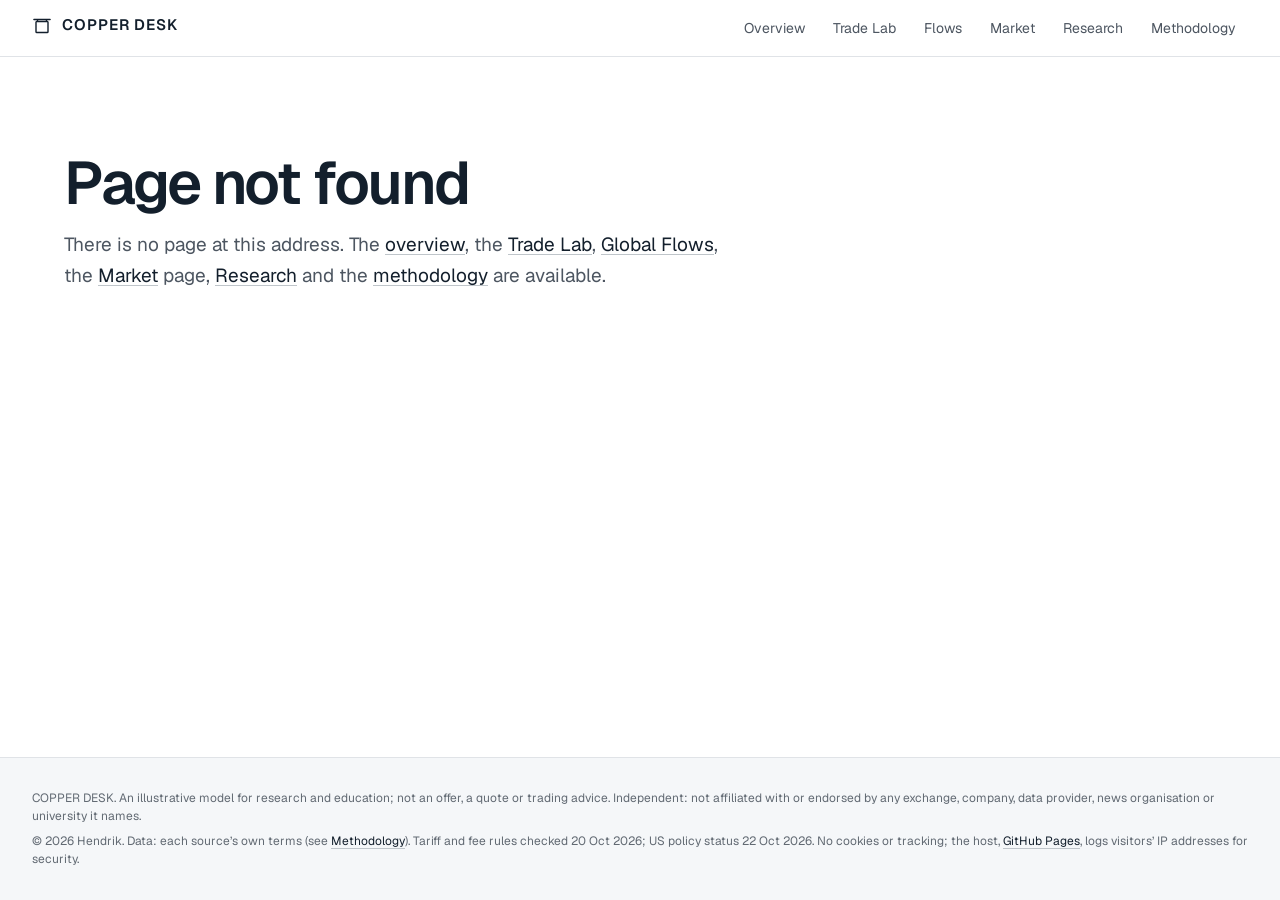
<file: index.html>
<!doctype html>
<html lang="en">
  <head>
    <meta http-equiv="Content-Security-Policy" content="default-src &#39;self&#39;; script-src &#39;self&#39;; style-src &#39;self&#39; &#39;unsafe-inline&#39;; img-src &#39;self&#39; data:; font-src &#39;self&#39;; connect-src &#39;self&#39; https://formspree.io; form-action &#39;self&#39; https://formspree.io; base-uri &#39;self&#39;; object-src &#39;none&#39;">

    <meta charset="UTF-8" />
    <meta name="viewport" content="width=device-width, initial-scale=1.0" />
    <meta
      name="description"
      content="A transparent model of what a physical cargo of refined copper cathode earns, line by line, from Chile to the United States or China."
    />
    <meta name="theme-color" content="#ffffff" />
    <link rel="icon" href="/favicon.svg" type="image/svg+xml" />
    <!-- The interface font, fetched alongside the script rather than after it (src/styles/geist.css). -->
    <link
      rel="preload"
      href="/assets/geist-latin-wght-normal-BgDaEnEv.woff2"
      as="font"
      type="font/woff2"
      crossorigin
    />
    <title>COPPER DESK</title>
    <script type="module" crossorigin src="/assets/index-CLJ3dlwd.js"></script>
    <link rel="modulepreload" crossorigin href="/assets/jsx-runtime-BX5dh3L7.js">
    <link rel="modulepreload" crossorigin href="/assets/react-DpvdKi1d.js">
    <link rel="modulepreload" crossorigin href="/assets/period-C2sa0LWr.js">
    <link rel="modulepreload" crossorigin href="/assets/datasets-wf5eP6eK.js">
    <link rel="modulepreload" crossorigin href="/assets/format-CqHoz6bh.js">
    <link rel="stylesheet" crossorigin href="/assets/index-5a01vcHq.css">
  </head>
  <body>
    <div id="root"></div>
  </body>
</html>
</file>
<file: assets/index-5a01vcHq.css>
@font-face{font-family:Geist Variable;font-style:normal;font-display:optional;font-weight:100 900;src:url(/assets/geist-vietnamese-wght-normal-6IgcOCM7.woff2)format("woff2-variations");unicode-range:U+102-103,U+110-111,U+128-129,U+168-169,U+1A0-1A1,U+1AF-1B0,U+300-301,U+303-304,U+308-309,U+323,U+329,U+1EA0-1EF9,U+20AB}@font-face{font-family:Geist Variable;font-style:normal;font-display:optional;font-weight:100 900;src:url(/assets/geist-latin-ext-wght-normal-DC-KSUi6.woff2)format("woff2-variations");unicode-range:U+100-2BA,U+2BD-2C5,U+2C7-2CC,U+2CE-2D7,U+2DD-2FF,U+304,U+308,U+329,U+1D00-1DBF,U+1E00-1E9F,U+1EF2-1EFF,U+2020,U+20A0-20AB,U+20AD-20C0,U+2113,U+2C60-2C7F,U+A720-A7FF}@font-face{font-family:Geist Variable;font-style:normal;font-display:optional;font-weight:100 900;src:url(/assets/geist-latin-wght-normal-BgDaEnEv.woff2)format("woff2-variations");unicode-range:U+??,U+131,U+152-153,U+2BB-2BC,U+2C6,U+2DA,U+2DC,U+304,U+308,U+329,U+2000-206F,U+20AC,U+2122,U+2191,U+2193,U+2212,U+2215,U+FEFF,U+FFFD}@font-face{font-family:"Source Serif 4 Variable";font-style:normal;font-display:swap;font-weight:200 900;src:url(/assets/source-serif-4-cyrillic-ext-opsz-normal-DIwfbPUE.woff2)format("woff2-variations");unicode-range:U+460-52F,U+1C80-1C8A,U+20B4,U+2DE0-2DFF,U+A640-A69F,U+FE2E-FE2F}@font-face{font-family:"Source Serif 4 Variable";font-style:normal;font-display:swap;font-weight:200 900;src:url(/assets/source-serif-4-cyrillic-opsz-normal-C0olyEE-.woff2)format("woff2-variations");unicode-range:U+301,U+400-45F,U+490-491,U+4B0-4B1,U+2116}@font-face{font-family:"Source Serif 4 Variable";font-style:normal;font-display:swap;font-weight:200 900;src:url(/assets/source-serif-4-greek-opsz-normal-DrHU7SY7.woff2)format("woff2-variations");unicode-range:U+370-377,U+37A-37F,U+384-38A,U+38C,U+38E-3A1,U+3A3-3FF}@font-face{font-family:"Source Serif 4 Variable";font-style:normal;font-display:swap;font-weight:200 900;src:url(/assets/source-serif-4-vietnamese-opsz-normal-BOyYyU_V.woff2)format("woff2-variations");unicode-range:U+102-103,U+110-111,U+128-129,U+168-169,U+1A0-1A1,U+1AF-1B0,U+300-301,U+303-304,U+308-309,U+323,U+329,U+1EA0-1EF9,U+20AB}@font-face{font-family:"Source Serif 4 Variable";font-style:normal;font-display:swap;font-weight:200 900;src:url(/assets/source-serif-4-latin-ext-opsz-normal-HoL-AExg.woff2)format("woff2-variations");unicode-range:U+100-2BA,U+2BD-2C5,U+2C7-2CC,U+2CE-2D7,U+2DD-2FF,U+304,U+308,U+329,U+1D00-1DBF,U+1E00-1E9F,U+1EF2-1EFF,U+2020,U+20A0-20AB,U+20AD-20C0,U+2113,U+2C60-2C7F,U+A720-A7FF}@font-face{font-family:"Source Serif 4 Variable";font-style:normal;font-display:swap;font-weight:200 900;src:url(/assets/source-serif-4-latin-opsz-normal-BpEBLj1O.woff2)format("woff2-variations");unicode-range:U+??,U+131,U+152-153,U+2BB-2BC,U+2C6,U+2DA,U+2DC,U+304,U+308,U+329,U+2000-206F,U+20AC,U+2122,U+2191,U+2193,U+2212,U+2215,U+FEFF,U+FFFD}@layer properties{@supports (((-webkit-hyphens:none)) and (not (margin-trim:inline))) or ((-moz-orient:inline) and (not (color:rgb(from red r g b)))){*,:before,:after,::backdrop{--tw-translate-x:0;--tw-translate-y:0;--tw-translate-z:0;--tw-rotate-x:initial;--tw-rotate-y:initial;--tw-rotate-z:initial;--tw-skew-x:initial;--tw-skew-y:initial;--tw-pan-x:initial;--tw-pan-y:initial;--tw-pinch-zoom:initial;--tw-space-y-reverse:0;--tw-divide-y-reverse:0;--tw-border-style:solid;--tw-leading:initial;--tw-font-weight:initial;--tw-tracking:initial;--tw-shadow:0 0 #0000;--tw-shadow-color:initial;--tw-shadow-alpha:100%;--tw-inset-shadow:0 0 #0000;--tw-inset-shadow-color:initial;--tw-inset-shadow-alpha:100%;--tw-ring-color:initial;--tw-ring-shadow:0 0 #0000;--tw-inset-ring-color:initial;--tw-inset-ring-shadow:0 0 #0000;--tw-ring-inset:initial;--tw-ring-offset-width:0px;--tw-ring-offset-color:#fff;--tw-ring-offset-shadow:0 0 #0000;--tw-outline-style:solid;--tw-blur:initial;--tw-brightness:initial;--tw-contrast:initial;--tw-grayscale:initial;--tw-hue-rotate:initial;--tw-invert:initial;--tw-opacity:initial;--tw-saturate:initial;--tw-sepia:initial;--tw-drop-shadow:initial;--tw-drop-shadow-color:initial;--tw-drop-shadow-alpha:100%;--tw-drop-shadow-size:initial;--tw-backdrop-blur:initial;--tw-backdrop-brightness:initial;--tw-backdrop-contrast:initial;--tw-backdrop-grayscale:initial;--tw-backdrop-hue-rotate:initial;--tw-backdrop-invert:initial;--tw-backdrop-opacity:initial;--tw-backdrop-saturate:initial;--tw-backdrop-sepia:initial;--tw-duration:initial;--tw-ease:initial;--tw-content:""}}}@layer theme{:root,:host{--spacing:.25rem;--font-weight-normal:400;--font-weight-medium:500;--font-weight-semibold:600;--font-weight-bold:700;--tracking-normal:0em;--leading-tight:1.25;--leading-snug:1.375;--leading-relaxed:1.625;--ease-out:cubic-bezier(0, 0, .2, 1);--blur-md:12px;--default-transition-duration:.15s;--default-transition-timing-function:cubic-bezier(.4, 0, .2, 1);--default-font-family:var(--font-sans);--color-bg:#fff;--color-surface-1:#f5f7f9;--color-surface-2:#e8ebef;--color-line:#e0e3e7;--color-line-strong:#bfc5ca;--color-ink:#131f2c;--color-ink-2:#4d5661;--color-ink-3:#626a73;--color-observed:#0073ac;--color-observed-2:#8cb7d7;--color-copper:#bb5e2d;--color-copper-hi:#a44b20;--color-positive:#007772;--color-negative:#c03a32;--color-stale:#966700;--color-paper:#fff;--color-paper-ink:#131f2c;--color-paper-ink-2:#4d5661;--color-paper-ink-3:#58616b;--color-paper-line:#d3d9de;--color-paper-copper:#9a4e22;--font-sans:"Geist Variable", ui-sans-serif, system-ui, sans-serif;--font-serif:"Source Serif 4 Variable", "Source Serif 4", Georgia, serif;--text-xs:.75rem;--text-xs--line-height:1.45;--text-sm:.875rem;--text-sm--line-height:1.5;--text-base:1rem;--text-base--line-height:1.55;--text-lg:1.1875rem;--text-lg--line-height:1.5;--text-xl:1.5rem;--text-xl--line-height:1.25;--text-2xl:1.875rem;--text-2xl--line-height:1.15;--text-3xl:2.375rem;--text-3xl--line-height:1.08;--text-4xl:3rem;--text-4xl--line-height:1.04;--text-5xl:3.75rem;--text-5xl--line-height:1.02;--text-6xl:4.75rem;--text-6xl--line-height:1;--text-7xl:6.5rem;--text-7xl--line-height:.95;--radius-input:8px;--radius-panel:20px;--radius-full:9999px}}@layer base{*,:after,:before,::backdrop{box-sizing:border-box;border:0 solid;margin:0;padding:0}::file-selector-button{box-sizing:border-box;border:0 solid;margin:0;padding:0}html,:host{-webkit-text-size-adjust:100%;tab-size:4;line-height:1.5;font-family:var(--default-font-family,-apple-system, BlinkMacSystemFont, "Segoe UI", Roboto, "Helvetica Neue", "Noto Sans", Arial, sans-serif, "Apple Color Emoji", "Segoe UI Emoji", "Segoe UI Symbol", "Noto Color Emoji");font-feature-settings:var(--default-font-feature-settings,normal);font-variation-settings:var(--default-font-variation-settings,normal);-webkit-tap-highlight-color:transparent}hr{height:0;color:inherit;border-top-width:1px}abbr:where([title]){-webkit-text-decoration:underline dotted;text-decoration:underline dotted}h1,h2,h3,h4,h5,h6{font-size:inherit;font-weight:inherit}a{color:inherit;-webkit-text-decoration:inherit;-webkit-text-decoration:inherit;-webkit-text-decoration:inherit;-webkit-text-decoration:inherit;text-decoration:inherit}b,strong{font-weight:bolder}code,kbd,samp,pre{font-family:var(--default-mono-font-family,ui-monospace, SFMono-Regular, Menlo, Monaco, Consolas, "Liberation Mono", "Courier New", monospace);font-feature-settings:var(--default-mono-font-feature-settings,normal);font-variation-settings:var(--default-mono-font-variation-settings,normal);font-size:1em}small{font-size:80%}sub,sup{vertical-align:baseline;font-size:75%;line-height:0;position:relative}sub{bottom:-.25em}sup{top:-.5em}table{text-indent:0;border-color:inherit;border-collapse:collapse}:-moz-focusring:where(:not(iframe)){outline:auto}progress{vertical-align:baseline}summary{display:list-item}ol,ul,menu{list-style:none}img,svg,video,canvas,audio,iframe,embed,object{vertical-align:middle;display:block}img,video{max-width:100%;height:auto}button,input,select,optgroup,textarea{font:inherit;font-feature-settings:inherit;font-variation-settings:inherit;letter-spacing:inherit;color:inherit;opacity:1;background-color:#0000;border-radius:0}::file-selector-button{font:inherit;font-feature-settings:inherit;font-variation-settings:inherit;letter-spacing:inherit;color:inherit;opacity:1;background-color:#0000;border-radius:0}:where(select:is([multiple],[size])) optgroup{font-weight:bolder}:where(select:is([multiple],[size])) optgroup option{padding-inline-start:20px}::file-selector-button{margin-inline-end:4px}::placeholder{opacity:1}@supports (not ((-webkit-appearance:-apple-pay-button))) or (contain-intrinsic-size:1px){::placeholder{color:currentColor}@supports (color:color-mix(in lab, red, red)){::placeholder{color:color-mix(in oklab, currentcolor 50%, transparent)}}}textarea{resize:vertical}::-webkit-search-decoration{-webkit-appearance:none}::-webkit-date-and-time-value{min-height:1lh;text-align:inherit}::-webkit-datetime-edit{display:inline-flex}::-webkit-datetime-edit-fields-wrapper{padding:0}::-webkit-datetime-edit{padding-block:0}::-webkit-datetime-edit-year-field{padding-block:0}::-webkit-datetime-edit-month-field{padding-block:0}::-webkit-datetime-edit-day-field{padding-block:0}::-webkit-datetime-edit-hour-field{padding-block:0}::-webkit-datetime-edit-minute-field{padding-block:0}::-webkit-datetime-edit-second-field{padding-block:0}::-webkit-datetime-edit-millisecond-field{padding-block:0}::-webkit-datetime-edit-meridiem-field{padding-block:0}::-webkit-calendar-picker-indicator{line-height:1}:-moz-ui-invalid{box-shadow:none}button,input:where([type=button],[type=reset],[type=submit]){appearance:button}::file-selector-button{appearance:button}::-webkit-inner-spin-button{height:auto}::-webkit-outer-spin-button{height:auto}[hidden]:where(:not([hidden=until-found])){display:none!important}html{background-color:var(--color-bg);color:var(--color-ink);--lightningcss-light:initial;--lightningcss-dark: ;color-scheme:light;-webkit-text-size-adjust:100%;-moz-text-size-adjust:100%;text-size-adjust:100%;scroll-padding-top:5rem}body{background-color:var(--color-bg);font-family:var(--font-sans);font-optical-sizing:auto;-webkit-font-smoothing:antialiased;font-size:1rem;font-weight:400;line-height:1.55}:focus-visible{outline:2px solid var(--color-ink);outline-offset:2px}::selection{background-color:#0073ac38}@supports (color:color-mix(in lab, red, red)){::selection{background-color:color-mix(in oklab, var(--color-observed) 22%, transparent)}}@media (prefers-reduced-motion:reduce){*,:before,:after{scroll-behavior:auto!important;transition-duration:.01ms!important;animation-duration:.01ms!important;animation-iteration-count:1!important}}@media (forced-colors:active){.mark-modeled,.mark-assumption,.mark-observed,.mark-result{forced-color-adjust:none;border:1px solid canvastext}}}@layer components{.memo{background-color:var(--color-paper);color:var(--color-paper-ink);font-family:var(--font-serif);font-optical-sizing:auto;padding:1.25rem 1rem;font-size:.9375rem;line-height:1.42}@media screen and (width>=52rem){.memo{box-shadow:0 0 0 1px var(--color-line), 0 12px 32px #131f2c14;width:210mm;padding:10mm;font-size:8pt;line-height:1.3}}@media print{.memo{width:auto;padding:0;font-size:8pt;line-height:1.3}}.memo-sans{font-family:var(--font-sans)}.memo-cols{grid-template-columns:minmax(0,1fr);gap:1.4em 1.8em;display:grid}@media screen and (width>=52rem),print{.memo-cols{grid-template-columns:minmax(0,1fr) minmax(0,1fr)}.memo-cols-wide-right{grid-template-columns:minmax(0,.92fr) minmax(0,1.08fr)}.memo-split{columns:2;column-gap:1.8em}}.memo-h2{font-family:var(--font-sans);letter-spacing:-.005em;border-bottom:1px solid var(--color-paper-ink);margin-bottom:.4em;padding-bottom:.25em;font-size:.92em;font-weight:650}.memo-assumption{text-decoration:underline;-webkit-text-decoration-color:var(--color-paper-copper);-webkit-text-decoration-color:var(--color-paper-copper);-webkit-text-decoration-color:var(--color-paper-copper);text-decoration-color:var(--color-paper-copper);text-underline-offset:.2em;text-decoration-thickness:1px}.memo-table{border-collapse:collapse;width:100%;font-family:var(--font-sans);font-variant-numeric:tabular-nums;font-size:.9em}.memo-table th,.memo-table td{vertical-align:baseline;text-align:left;padding:.16em 0}.memo-table td,.memo-table thead th+th{text-align:right;white-space:nowrap;padding-left:.8em}.memo-table tbody tr{border-top:1px solid var(--color-paper-line)}.memo-table thead th{color:var(--color-paper-ink-2);font-size:.92em;font-weight:400}.memo-note{color:var(--color-paper-ink-2);font-size:.84em;line-height:1.22;display:block}}@layer utilities{.pointer-events-none{pointer-events:none}.collapse{visibility:collapse}.invisible{visibility:hidden}.visible{visibility:visible}.sr-only{clip-path:inset(50%);white-space:nowrap;border-width:0;width:1px;height:1px;margin:-1px;padding:0;position:absolute;overflow:hidden}.absolute{position:absolute}.fixed{position:fixed}.relative{position:relative}.static{position:static}.sticky{position:sticky}.inset-0{inset:0}.-inset-y-1{inset-block:calc(var(--spacing) * -1)}.inset-y-0{inset-block:0}.inset-y-\[-3px\]{inset-block:-3px}.inset-y-\[-4px\]{inset-block:-4px}.inset-y-\[-5px\]{inset-block:-5px}.inset-y-\[-6px\]{inset-block:-6px}.top-0{top:0}.top-1{top:var(--spacing)}.top-1\/2{top:50%}.top-20{top:calc(var(--spacing) * 20)}.top-\[0\.62em\]{top:.62em}.right-0{right:0}.bottom-0{bottom:0}.bottom-1{bottom:var(--spacing)}.left-0{left:0}.left-1\/2{left:50%}.left-1\/4{left:25%}.left-3\/4{left:75%}.z-10{z-index:10}.z-20{z-index:20}.order-1{order:1}.order-2{order:2}.order-3{order:3}.col-span-2{grid-column:span 2/span 2}.col-start-2{grid-column-start:2}.row-start-1{grid-row-start:1}.row-start-2{grid-row-start:2}.container{width:100%}@media (width>=40rem){.container{max-width:40rem}}@media (width>=48rem){.container{max-width:48rem}}@media (width>=64rem){.container{max-width:64rem}}@media (width>=80rem){.container{max-width:80rem}}@media (width>=96rem){.container{max-width:96rem}}.frame{max-width:76rem;margin-inline:auto;padding-inline:1.25rem}@media (width>=48rem){.frame{padding-inline:2rem}}.-mx-2{margin-inline:calc(var(--spacing) * -2)}.mx-4{margin-inline:calc(var(--spacing) * 4)}.mx-auto{margin-inline:auto}.-my-1{margin-block:calc(var(--spacing) * -1)}.my-8{margin-block:calc(var(--spacing) * 8)}.mt-0\.5{margin-top:calc(var(--spacing) * .5)}.mt-1{margin-top:var(--spacing)}.mt-1\.5{margin-top:calc(var(--spacing) * 1.5)}.mt-2{margin-top:calc(var(--spacing) * 2)}.mt-2\.5{margin-top:calc(var(--spacing) * 2.5)}.mt-3{margin-top:calc(var(--spacing) * 3)}.mt-4{margin-top:calc(var(--spacing) * 4)}.mt-5{margin-top:calc(var(--spacing) * 5)}.mt-6{margin-top:calc(var(--spacing) * 6)}.mt-8{margin-top:calc(var(--spacing) * 8)}.mt-10{margin-top:calc(var(--spacing) * 10)}.mt-12{margin-top:calc(var(--spacing) * 12)}.mt-14{margin-top:calc(var(--spacing) * 14)}.mt-16{margin-top:calc(var(--spacing) * 16)}.mt-\[0\.4em\]{margin-top:.4em}.mt-\[0\.6em\]{margin-top:.6em}.mt-\[0\.8em\]{margin-top:.8em}.mt-\[0\.9em\]{margin-top:.9em}.mt-\[0\.15em\]{margin-top:.15em}.mt-\[0\.25em\]{margin-top:.25em}.mt-\[0\.35em\]{margin-top:.35em}.mr-2{margin-right:calc(var(--spacing) * 2)}.mr-\[0\.04em\]{margin-right:.04em}.mb-1{margin-bottom:var(--spacing)}.mb-2{margin-bottom:calc(var(--spacing) * 2)}.mb-3{margin-bottom:calc(var(--spacing) * 3)}.mb-4{margin-bottom:calc(var(--spacing) * 4)}.mb-5{margin-bottom:calc(var(--spacing) * 5)}.mb-\[0\.3em\]{margin-bottom:.3em}.mb-\[0\.25em\]{margin-bottom:.25em}.ml-1{margin-left:var(--spacing)}.ml-2{margin-left:calc(var(--spacing) * 2)}.block{display:block}.contents{display:contents}.flex{display:flex}.grid{display:grid}.hidden{display:none}.inline{display:inline}.inline-block{display:inline-block}.inline-flex{display:inline-flex}.table{display:table}.h-1\.5{height:calc(var(--spacing) * 1.5)}.h-2{height:calc(var(--spacing) * 2)}.h-2\.5{height:calc(var(--spacing) * 2.5)}.h-3{height:calc(var(--spacing) * 3)}.h-3\.5{height:calc(var(--spacing) * 3.5)}.h-4{height:calc(var(--spacing) * 4)}.h-5{height:calc(var(--spacing) * 5)}.h-6{height:calc(var(--spacing) * 6)}.h-9{height:calc(var(--spacing) * 9)}.h-10{height:calc(var(--spacing) * 10)}.h-12{height:calc(var(--spacing) * 12)}.h-28{height:calc(var(--spacing) * 28)}.h-48{height:calc(var(--spacing) * 48)}.h-\[1\.5em\]{height:1.5em}.h-\[15px\]{height:15px}.h-full{height:100%}.h-px{height:1px}.max-h-96{max-height:calc(var(--spacing) * 96)}.min-h-6{min-height:calc(var(--spacing) * 6)}.min-h-7{min-height:calc(var(--spacing) * 7)}.min-h-8{min-height:calc(var(--spacing) * 8)}.min-h-\[3\.25rem\]{min-height:3.25rem}.min-h-\[16rem\]{min-height:16rem}.min-h-dvh{min-height:100dvh}.w-0\.5{width:calc(var(--spacing) * .5)}.w-1{width:var(--spacing)}.w-1\.5{width:calc(var(--spacing) * 1.5)}.w-2{width:calc(var(--spacing) * 2)}.w-2\.5{width:calc(var(--spacing) * 2.5)}.w-3{width:calc(var(--spacing) * 3)}.w-3\.5{width:calc(var(--spacing) * 3.5)}.w-4{width:calc(var(--spacing) * 4)}.w-5{width:calc(var(--spacing) * 5)}.w-6{width:calc(var(--spacing) * 6)}.w-8{width:calc(var(--spacing) * 8)}.w-24{width:calc(var(--spacing) * 24)}.w-48{width:calc(var(--spacing) * 48)}.w-\[1\.5em\]{width:1.5em}.w-\[2px\]{width:2px}.w-\[3px\]{width:3px}.w-\[15px\]{width:15px}.w-full{width:100%}.w-px{width:1px}.max-w-\[16rem\]{max-width:16rem}.max-w-\[18ch\]{max-width:18ch}.max-w-\[22rem\]{max-width:22rem}.max-w-\[28rem\]{max-width:28rem}.max-w-\[36ch\]{max-width:36ch}.max-w-\[36rem\]{max-width:36rem}.max-w-\[38rem\]{max-width:38rem}.max-w-\[44ch\]{max-width:44ch}.max-w-\[44rem\]{max-width:44rem}.max-w-\[46ch\]{max-width:46ch}.max-w-\[48rem\]{max-width:48rem}.max-w-\[52ch\]{max-width:52ch}.max-w-\[52rem\]{max-width:52rem}.max-w-\[54ch\]{max-width:54ch}.max-w-\[56ch\]{max-width:56ch}.max-w-\[60ch\]{max-width:60ch}.max-w-\[62ch\]{max-width:62ch}.max-w-\[64ch\]{max-width:64ch}.max-w-\[68ch\]{max-width:68ch}.max-w-\[72ch\]{max-width:72ch}.max-w-\[78ch\]{max-width:78ch}.max-w-\[90ch\]{max-width:90ch}.max-w-\[100rem\]{max-width:100rem}.max-w-\[210mm\]{max-width:210mm}.max-w-full{max-width:100%}.max-w-prose{max-width:65ch}.min-w-0{min-width:0}.min-w-\[20rem\]{min-width:20rem}.min-w-\[30rem\]{min-width:30rem}.min-w-\[34rem\]{min-width:34rem}.min-w-\[40rem\]{min-width:40rem}.flex-1{flex:1}.shrink-0{flex-shrink:0}.border-collapse{border-collapse:collapse}.origin-left{transform-origin:0}.-translate-x-1\/2{--tw-translate-x:calc(calc(1 / 2 * 100%) * -1);translate:var(--tw-translate-x) var(--tw-translate-y)}.-translate-x-full{--tw-translate-x:-100%;translate:var(--tw-translate-x) var(--tw-translate-y)}.-translate-y-1\/2{--tw-translate-y:calc(calc(1 / 2 * 100%) * -1);translate:var(--tw-translate-x) var(--tw-translate-y)}.translate-y-1\/2{--tw-translate-y:calc(1 / 2 * 100%);translate:var(--tw-translate-x) var(--tw-translate-y)}.rotate-180{rotate:180deg}.-skew-x-\[20deg\]{--tw-skew-x:skewX(calc(20deg * -1));transform:var(--tw-rotate-x,) var(--tw-rotate-y,) var(--tw-rotate-z,) var(--tw-skew-x,) var(--tw-skew-y,)}.transform{transform:var(--tw-rotate-x,) var(--tw-rotate-y,) var(--tw-rotate-z,) var(--tw-skew-x,) var(--tw-skew-y,)}.cursor-crosshair{cursor:crosshair}.cursor-pointer{cursor:pointer}.touch-pan-y{--tw-pan-y:pan-y;touch-action:var(--tw-pan-x,) var(--tw-pan-y,) var(--tw-pinch-zoom,)}.touch-manipulation{touch-action:manipulation}.scroll-mt-20{scroll-margin-top:calc(var(--spacing) * 20)}.list-decimal{list-style-type:decimal}.list-disc{list-style-type:disc}.break-inside-avoid{break-inside:avoid}.grid-cols-1{grid-template-columns:repeat(1,minmax(0,1fr))}.grid-cols-2{grid-template-columns:repeat(2,minmax(0,1fr))}.grid-cols-3{grid-template-columns:repeat(3,minmax(0,1fr))}.grid-cols-\[1\.5rem_minmax\(0\,1fr\)_auto\]{grid-template-columns:1.5rem minmax(0,1fr) auto}.grid-cols-\[1\.25rem_5\.5rem_minmax\(0\,1fr\)\]{grid-template-columns:1.25rem 5.5rem minmax(0,1fr)}.grid-cols-\[2\.75rem_minmax\(0\,1fr\)\]{grid-template-columns:2.75rem minmax(0,1fr)}.grid-cols-\[3\.5rem_1rem_minmax\(0\,1fr\)\]{grid-template-columns:3.5rem 1rem minmax(0,1fr)}.grid-cols-\[6\.4em_minmax\(0\,1fr\)\]{grid-template-columns:6.4em minmax(0,1fr)}.grid-cols-\[7rem_minmax\(0\,1fr\)\]{grid-template-columns:7rem minmax(0,1fr)}.grid-cols-\[minmax\(0\,1fr\)_6\.5rem\]{grid-template-columns:minmax(0,1fr) 6.5rem}.grid-cols-\[minmax\(0\,1fr\)_auto\]{grid-template-columns:minmax(0,1fr) auto}.flex-col{flex-direction:column}.flex-wrap{flex-wrap:wrap}.items-baseline{align-items:baseline}.items-center{align-items:center}.items-end{align-items:flex-end}.items-start{align-items:flex-start}.items-stretch{align-items:stretch}.justify-between{justify-content:space-between}.justify-center{justify-content:center}.gap-0\.5{gap:calc(var(--spacing) * .5)}.gap-1{gap:var(--spacing)}.gap-1\.5{gap:calc(var(--spacing) * 1.5)}.gap-2{gap:calc(var(--spacing) * 2)}.gap-2\.5{gap:calc(var(--spacing) * 2.5)}.gap-3{gap:calc(var(--spacing) * 3)}.gap-4{gap:calc(var(--spacing) * 4)}.gap-5{gap:calc(var(--spacing) * 5)}.gap-6{gap:calc(var(--spacing) * 6)}.gap-8{gap:calc(var(--spacing) * 8)}.gap-\[0\.7em\]{gap:.7em}.gap-\[2px\]{gap:2px}:where(.space-y-0>:not(:last-child)){--tw-space-y-reverse:0;margin-block:0}:where(.space-y-0\.5>:not(:last-child)){--tw-space-y-reverse:0;margin-block-start:calc(calc(var(--spacing) * .5) * var(--tw-space-y-reverse));margin-block-end:calc(calc(var(--spacing) * .5) * calc(1 - var(--tw-space-y-reverse)))}:where(.space-y-1>:not(:last-child)){--tw-space-y-reverse:0;margin-block-start:calc(var(--spacing) * var(--tw-space-y-reverse));margin-block-end:calc(var(--spacing) * calc(1 - var(--tw-space-y-reverse)))}:where(.space-y-1\.5>:not(:last-child)){--tw-space-y-reverse:0;margin-block-start:calc(calc(var(--spacing) * 1.5) * var(--tw-space-y-reverse));margin-block-end:calc(calc(var(--spacing) * 1.5) * calc(1 - var(--tw-space-y-reverse)))}:where(.space-y-2\.5>:not(:last-child)){--tw-space-y-reverse:0;margin-block-start:calc(calc(var(--spacing) * 2.5) * var(--tw-space-y-reverse));margin-block-end:calc(calc(var(--spacing) * 2.5) * calc(1 - var(--tw-space-y-reverse)))}:where(.space-y-3>:not(:last-child)){--tw-space-y-reverse:0;margin-block-start:calc(calc(var(--spacing) * 3) * var(--tw-space-y-reverse));margin-block-end:calc(calc(var(--spacing) * 3) * calc(1 - var(--tw-space-y-reverse)))}:where(.space-y-4>:not(:last-child)){--tw-space-y-reverse:0;margin-block-start:calc(calc(var(--spacing) * 4) * var(--tw-space-y-reverse));margin-block-end:calc(calc(var(--spacing) * 4) * calc(1 - var(--tw-space-y-reverse)))}:where(.space-y-6>:not(:last-child)){--tw-space-y-reverse:0;margin-block-start:calc(calc(var(--spacing) * 6) * var(--tw-space-y-reverse));margin-block-end:calc(calc(var(--spacing) * 6) * calc(1 - var(--tw-space-y-reverse)))}:where(.space-y-10>:not(:last-child)){--tw-space-y-reverse:0;margin-block-start:calc(calc(var(--spacing) * 10) * var(--tw-space-y-reverse));margin-block-end:calc(calc(var(--spacing) * 10) * calc(1 - var(--tw-space-y-reverse)))}:where(.space-y-\[0\.4em\]>:not(:last-child)){--tw-space-y-reverse:0;margin-block-start:calc(.4em * var(--tw-space-y-reverse));margin-block-end:calc(.4em * calc(1 - var(--tw-space-y-reverse)))}:where(.space-y-\[0\.25em\]>:not(:last-child)){--tw-space-y-reverse:0;margin-block-start:calc(.25em * var(--tw-space-y-reverse));margin-block-end:calc(.25em * calc(1 - var(--tw-space-y-reverse)))}.gap-x-2{column-gap:calc(var(--spacing) * 2)}.gap-x-3{column-gap:calc(var(--spacing) * 3)}.gap-x-4{column-gap:calc(var(--spacing) * 4)}.gap-x-5{column-gap:calc(var(--spacing) * 5)}.gap-x-6{column-gap:calc(var(--spacing) * 6)}.gap-x-8{column-gap:calc(var(--spacing) * 8)}.gap-x-10{column-gap:calc(var(--spacing) * 10)}.gap-x-12{column-gap:calc(var(--spacing) * 12)}.gap-x-16{column-gap:calc(var(--spacing) * 16)}.gap-x-\[0\.7em\]{column-gap:.7em}.gap-x-\[1\.2em\]{column-gap:1.2em}.gap-x-\[1\.8em\]{column-gap:1.8em}.gap-y-0\.5{row-gap:calc(var(--spacing) * .5)}.gap-y-1{row-gap:var(--spacing)}.gap-y-1\.5{row-gap:calc(var(--spacing) * 1.5)}.gap-y-2{row-gap:calc(var(--spacing) * 2)}.gap-y-3{row-gap:calc(var(--spacing) * 3)}.gap-y-4{row-gap:calc(var(--spacing) * 4)}.gap-y-5{row-gap:calc(var(--spacing) * 5)}.gap-y-8{row-gap:calc(var(--spacing) * 8)}.gap-y-10{row-gap:calc(var(--spacing) * 10)}.gap-y-12{row-gap:calc(var(--spacing) * 12)}.gap-y-\[0\.6em\]{row-gap:.6em}.gap-y-\[0\.8em\]{row-gap:.8em}:where(.divide-y>:not(:last-child)){--tw-divide-y-reverse:0;border-bottom-style:var(--tw-border-style);border-top-style:var(--tw-border-style);border-top-width:calc(1px * var(--tw-divide-y-reverse));border-bottom-width:calc(1px * calc(1 - var(--tw-divide-y-reverse)))}:where(.divide-line>:not(:last-child)){border-color:var(--color-line)}.self-center{align-self:center}.self-start{align-self:flex-start}.truncate{text-overflow:ellipsis;white-space:nowrap;overflow:hidden}.overflow-visible{overflow:visible}.overflow-x-auto{overflow-x:auto}.overflow-y-auto{overflow-y:auto}.rounded-\[2px\]{border-radius:2px}.rounded-\[7px\]{border-radius:7px}.rounded-\[10px\]{border-radius:10px}.rounded-\[12px\]{border-radius:12px}.rounded-full{border-radius:var(--radius-full)}.rounded-input{border-radius:var(--radius-input)}.rounded-panel{border-radius:var(--radius-panel)}.rounded-l-\[3px\]{border-top-left-radius:3px;border-bottom-left-radius:3px}.rounded-r-\[2px\]{border-top-right-radius:2px;border-bottom-right-radius:2px}.rounded-r-\[3px\]{border-top-right-radius:3px;border-bottom-right-radius:3px}.border{border-style:var(--tw-border-style);border-width:1px}.border-2{border-style:var(--tw-border-style);border-width:2px}.border-y{border-block-style:var(--tw-border-style);border-block-width:1px}.border-t{border-top-style:var(--tw-border-style);border-top-width:1px}.border-t-2{border-top-style:var(--tw-border-style);border-top-width:2px}.border-t-\[1\.5px\]\!{border-top-style:var(--tw-border-style)!important;border-top-width:1.5px!important}.border-b{border-bottom-style:var(--tw-border-style);border-bottom-width:1px}.border-b-2{border-bottom-style:var(--tw-border-style);border-bottom-width:2px}.border-l-2{border-left-style:var(--tw-border-style);border-left-width:2px}.border-copper{border-color:var(--color-copper)}.border-ink{border-color:var(--color-ink)}.border-ink-2{border-color:var(--color-ink-2)}.border-ink-3{border-color:var(--color-ink-3)}.border-line{border-color:var(--color-line)}.border-line-strong{border-color:var(--color-line-strong)}.border-negative{border-color:var(--color-negative)}.border-negative\/60{border-color:#c03a3299}@supports (color:color-mix(in lab, red, red)){.border-negative\/60{border-color:color-mix(in oklab, var(--color-negative) 60%, transparent)}}.border-paper-ink{border-color:var(--color-paper-ink)}.border-paper-ink\!{border-color:var(--color-paper-ink)!important}.border-paper-line{border-color:var(--color-paper-line)}.border-stale{border-color:var(--color-stale)}.border-stale\/50{border-color:#96670080}@supports (color:color-mix(in lab, red, red)){.border-stale\/50{border-color:color-mix(in oklab, var(--color-stale) 50%, transparent)}}.border-stale\/60{border-color:#96670099}@supports (color:color-mix(in lab, red, red)){.border-stale\/60{border-color:color-mix(in oklab, var(--color-stale) 60%, transparent)}}.border-surface-1{border-color:var(--color-surface-1)}.mark-modeled{background-color:#4d566114}@supports (color:color-mix(in lab, red, red)){.mark-modeled{background-color:color-mix(in oklab, var(--color-ink-2) 8%, transparent)}}.mark-modeled{background-image:repeating-linear-gradient(135deg,#4d56618c 0 1px,#0000 1px 4px)}@supports (color:color-mix(in lab, red, red)){.mark-modeled{background-image:repeating-linear-gradient(135deg, color-mix(in oklab, var(--color-ink-2) 55%, transparent) 0 1px, transparent 1px 4px)}}.mark-modeled{box-shadow:inset 0 0 0 1px #4d5661cc}@supports (color:color-mix(in lab, red, red)){.mark-modeled{box-shadow:inset 0 0 0 1px color-mix(in oklab, var(--color-ink-2) 80%, transparent)}}.bg-bg{background-color:var(--color-bg)}.bg-bg\/90{background-color:#ffffffe6}@supports (color:color-mix(in lab, red, red)){.bg-bg\/90{background-color:color-mix(in oklab, var(--color-bg) 90%, transparent)}}.bg-copper{background-color:var(--color-copper)}.bg-ink{background-color:var(--color-ink)}.bg-ink-3{background-color:var(--color-ink-3)}.bg-line-strong{background-color:var(--color-line-strong)}.bg-negative{background-color:var(--color-negative)}.bg-observed{background-color:var(--color-observed)}.bg-observed-2{background-color:var(--color-observed-2)}.bg-positive{background-color:var(--color-positive)}.bg-surface-1{background-color:var(--color-surface-1)}.bg-surface-2{background-color:var(--color-surface-2)}.bg-transparent{background-color:#0000}.mark-assumption{background-color:var(--color-copper)}.mark-observed{background-color:var(--color-observed)}.mark-result{background-color:var(--color-ink)}.fill-ink{fill:var(--color-ink)}.fill-ink-2{fill:var(--color-ink-2)}.fill-ink-3{fill:var(--color-ink-3)}.object-cover{object-fit:cover}.p-2\.5{padding:calc(var(--spacing) * 2.5)}.p-3{padding:calc(var(--spacing) * 3)}.p-4{padding:calc(var(--spacing) * 4)}.p-\[3px\]{padding:3px}.px-1\.5{padding-inline:calc(var(--spacing) * 1.5)}.px-2{padding-inline:calc(var(--spacing) * 2)}.px-2\.5{padding-inline:calc(var(--spacing) * 2.5)}.px-3{padding-inline:calc(var(--spacing) * 3)}.px-4{padding-inline:calc(var(--spacing) * 4)}.px-5{padding-inline:calc(var(--spacing) * 5)}.px-6{padding-inline:calc(var(--spacing) * 6)}.px-px{padding-inline:1px}.py-0\.5{padding-block:calc(var(--spacing) * .5)}.py-1{padding-block:var(--spacing)}.py-1\.5{padding-block:calc(var(--spacing) * 1.5)}.py-2{padding-block:calc(var(--spacing) * 2)}.py-2\.5{padding-block:calc(var(--spacing) * 2.5)}.py-3{padding-block:calc(var(--spacing) * 3)}.py-3\.5{padding-block:calc(var(--spacing) * 3.5)}.py-4{padding-block:calc(var(--spacing) * 4)}.py-5{padding-block:calc(var(--spacing) * 5)}.py-6{padding-block:calc(var(--spacing) * 6)}.py-8{padding-block:calc(var(--spacing) * 8)}.py-10{padding-block:calc(var(--spacing) * 10)}.py-12{padding-block:calc(var(--spacing) * 12)}.py-16{padding-block:calc(var(--spacing) * 16)}.py-px{padding-block:1px}.pt-0\.5{padding-top:calc(var(--spacing) * .5)}.pt-2{padding-top:calc(var(--spacing) * 2)}.pt-2\.5{padding-top:calc(var(--spacing) * 2.5)}.pt-3{padding-top:calc(var(--spacing) * 3)}.pt-4{padding-top:calc(var(--spacing) * 4)}.pt-5{padding-top:calc(var(--spacing) * 5)}.pt-6{padding-top:calc(var(--spacing) * 6)}.pt-8{padding-top:calc(var(--spacing) * 8)}.pt-10{padding-top:calc(var(--spacing) * 10)}.pt-12{padding-top:calc(var(--spacing) * 12)}.pt-16{padding-top:calc(var(--spacing) * 16)}.pt-\[0\.5em\]{padding-top:.5em}.pr-2{padding-right:calc(var(--spacing) * 2)}.pr-3{padding-right:calc(var(--spacing) * 3)}.pr-4{padding-right:calc(var(--spacing) * 4)}.pb-1{padding-bottom:var(--spacing)}.pb-3{padding-bottom:calc(var(--spacing) * 3)}.pb-5{padding-bottom:calc(var(--spacing) * 5)}.pb-6{padding-bottom:calc(var(--spacing) * 6)}.pb-12{padding-bottom:calc(var(--spacing) * 12)}.pb-16{padding-bottom:calc(var(--spacing) * 16)}.pb-20{padding-bottom:calc(var(--spacing) * 20)}.pb-24{padding-bottom:calc(var(--spacing) * 24)}.pb-\[0\.9em\]{padding-bottom:.9em}.pb-\[0\.55em\]{padding-bottom:.55em}.pl-1{padding-left:var(--spacing)}.pl-3{padding-left:calc(var(--spacing) * 3)}.pl-4{padding-left:calc(var(--spacing) * 4)}.pl-5{padding-left:calc(var(--spacing) * 5)}.pl-6{padding-left:calc(var(--spacing) * 6)}.pl-\[1\.3em\]{padding-left:1.3em}.text-center{text-align:center}.text-left{text-align:left}.text-right{text-align:right}.align-\[0\.06em\]{vertical-align:.06em}.align-bottom{vertical-align:bottom}.align-top{vertical-align:top}.font-sans{font-family:var(--font-sans)}.font-serif{font-family:var(--font-serif)}.text-2xl{font-size:var(--text-2xl);line-height:var(--tw-leading,var(--text-2xl--line-height))}.text-3xl{font-size:var(--text-3xl);line-height:var(--tw-leading,var(--text-3xl--line-height))}.text-4xl{font-size:var(--text-4xl);line-height:var(--tw-leading,var(--text-4xl--line-height))}.text-5xl{font-size:var(--text-5xl);line-height:var(--tw-leading,var(--text-5xl--line-height))}.text-base{font-size:var(--text-base);line-height:var(--tw-leading,var(--text-base--line-height))}.text-lg{font-size:var(--text-lg);line-height:var(--tw-leading,var(--text-lg--line-height))}.text-sm{font-size:var(--text-sm);line-height:var(--tw-leading,var(--text-sm--line-height))}.text-xl{font-size:var(--text-xl);line-height:var(--tw-leading,var(--text-xl--line-height))}.text-xs{font-size:var(--text-xs);line-height:var(--tw-leading,var(--text-xs--line-height))}.text-\[0\.3em\]{font-size:.3em}.text-\[0\.7rem\]{font-size:.7rem}.text-\[0\.9em\]{font-size:.9em}.text-\[0\.9rem\]{font-size:.9rem}.text-\[0\.78em\]{font-size:.78em}.text-\[0\.84em\]{font-size:.84em}.text-\[0\.86em\]{font-size:.86em}.text-\[0\.88em\]{font-size:.88em}.text-\[0\.92em\]{font-size:.92em}.text-\[0\.9375rem\]{font-size:.9375rem}.text-\[1\.7em\]{font-size:1.7em}.text-\[1\.25em\]{font-size:1.25em}.text-\[1\.0625rem\]{font-size:1.0625rem}.text-\[2\.7em\]{font-size:2.7em}.text-\[2\.15rem\]{font-size:2.15rem}.text-\[4\.25rem\]{font-size:4.25rem}.text-\[10px\]{font-size:10px}.leading-\[1\.3\]{--tw-leading:1.3;line-height:1.3}.leading-\[1\.04\]{--tw-leading:1.04;line-height:1.04}.leading-\[1\.5\]{--tw-leading:1.5;line-height:1.5}.leading-\[1\.6\]{--tw-leading:1.6;line-height:1.6}.leading-\[1\.15\]{--tw-leading:1.15;line-height:1.15}.leading-\[1\.25\]{--tw-leading:1.25;line-height:1.25}.leading-\[1\.35\]{--tw-leading:1.35;line-height:1.35}.leading-\[1\.55\]{--tw-leading:1.55;line-height:1.55}.leading-\[1\.65\]{--tw-leading:1.65;line-height:1.65}.leading-none{--tw-leading:1;line-height:1}.leading-relaxed{--tw-leading:var(--leading-relaxed);line-height:var(--leading-relaxed)}.leading-snug{--tw-leading:var(--leading-snug);line-height:var(--leading-snug)}.leading-tight{--tw-leading:var(--leading-tight);line-height:var(--leading-tight)}.font-bold{--tw-font-weight:var(--font-weight-bold);font-weight:var(--font-weight-bold)}.font-medium{--tw-font-weight:var(--font-weight-medium);font-weight:var(--font-weight-medium)}.font-normal{--tw-font-weight:var(--font-weight-normal);font-weight:var(--font-weight-normal)}.font-semibold{--tw-font-weight:var(--font-weight-semibold);font-weight:var(--font-weight-semibold)}.tracking-\[0\.06em\]{--tw-tracking:.06em;letter-spacing:.06em}.tracking-normal{--tw-tracking:var(--tracking-normal);letter-spacing:var(--tracking-normal)}.font-hero{letter-spacing:-.035em}.font-wide{letter-spacing:-.02em}.text-balance{text-wrap:balance}.break-all{word-break:break-all}.whitespace-nowrap{white-space:nowrap}.link{color:var(--color-ink);text-decoration-line:underline;-webkit-text-decoration-color:var(--color-line-strong);-webkit-text-decoration-color:var(--color-line-strong);-webkit-text-decoration-color:var(--color-line-strong);text-decoration-color:var(--color-line-strong);text-underline-offset:3px;text-decoration-thickness:1px}.link:hover{-webkit-text-decoration-color:var(--color-ink);-webkit-text-decoration-color:var(--color-ink);-webkit-text-decoration-color:var(--color-ink);text-decoration-color:var(--color-ink)}.text-bg{color:var(--color-bg)}.text-ink{color:var(--color-ink)}.text-ink-2{color:var(--color-ink-2)}.text-ink-3{color:var(--color-ink-3)}.text-negative{color:var(--color-negative)}.text-paper-ink{color:var(--color-paper-ink)}.text-paper-ink-2{color:var(--color-paper-ink-2)}.text-paper-ink-3{color:var(--color-paper-ink-3)}.text-positive{color:var(--color-positive)}.text-stale{color:var(--color-stale)}.lowercase{text-transform:lowercase}.italic{font-style:italic}.num{font-variant-numeric:tabular-nums}.no-underline{text-decoration-line:none}.underline{text-decoration-line:underline}.decoration-copper{-webkit-text-decoration-color:var(--color-copper);-webkit-text-decoration-color:var(--color-copper);-webkit-text-decoration-color:var(--color-copper);text-decoration-color:var(--color-copper)}.decoration-copper\/70{text-decoration-color:#bb5e2db3}@supports (color:color-mix(in lab, red, red)){.decoration-copper\/70{-webkit-text-decoration-color:color-mix(in oklab, var(--color-copper) 70%, transparent);-webkit-text-decoration-color:color-mix(in oklab, var(--color-copper) 70%, transparent);-webkit-text-decoration-color:color-mix(in oklab, var(--color-copper) 70%, transparent);text-decoration-color:color-mix(in oklab, var(--color-copper) 70%, transparent)}}.decoration-ink-3{-webkit-text-decoration-color:var(--color-ink-3);-webkit-text-decoration-color:var(--color-ink-3);-webkit-text-decoration-color:var(--color-ink-3);text-decoration-color:var(--color-ink-3)}.decoration-line-strong{-webkit-text-decoration-color:var(--color-line-strong);-webkit-text-decoration-color:var(--color-line-strong);-webkit-text-decoration-color:var(--color-line-strong);text-decoration-color:var(--color-line-strong)}.decoration-transparent{text-decoration-color:#0000}.decoration-1{text-decoration-thickness:1px}.decoration-2{text-decoration-thickness:2px}.underline-offset-2{text-underline-offset:2px}.underline-offset-4{text-underline-offset:4px}.underline-offset-\[3px\]{text-underline-offset:3px}.underline-offset-\[5px\]{text-underline-offset:5px}.accent-copper{accent-color:var(--color-copper)}.opacity-0{opacity:0}.opacity-40{opacity:.4}.shadow-\[inset_0_-2px_0_var\(--color-ink\)\]{--tw-shadow:inset 0 -2px 0 var(--tw-shadow-color,var(--color-ink));box-shadow:var(--tw-inset-shadow), var(--tw-inset-ring-shadow), var(--tw-ring-offset-shadow), var(--tw-ring-shadow), var(--tw-shadow)}.shadow-thumb{--tw-shadow:0 1px 2px var(--tw-shadow-color,#131f2c24), 0 0 0 .5px var(--tw-shadow-color,#131f2c0f);box-shadow:var(--tw-inset-shadow), var(--tw-inset-ring-shadow), var(--tw-ring-offset-shadow), var(--tw-ring-shadow), var(--tw-shadow)}.ring{--tw-ring-shadow:var(--tw-ring-inset,) 0 0 0 calc(1px + var(--tw-ring-offset-width)) var(--tw-ring-color,currentcolor);box-shadow:var(--tw-inset-shadow), var(--tw-inset-ring-shadow), var(--tw-ring-offset-shadow), var(--tw-ring-shadow), var(--tw-shadow)}.outline{outline-style:var(--tw-outline-style);outline-width:1px}.outline-2{outline-style:var(--tw-outline-style);outline-width:2px}.outline-ink{outline-color:var(--color-ink)}.grayscale{--tw-grayscale:grayscale(100%);filter:var(--tw-blur,) var(--tw-brightness,) var(--tw-contrast,) var(--tw-grayscale,) var(--tw-hue-rotate,) var(--tw-invert,) var(--tw-saturate,) var(--tw-sepia,) var(--tw-drop-shadow,)}.backdrop-blur-md{--tw-backdrop-blur:blur(var(--blur-md));-webkit-backdrop-filter:var(--tw-backdrop-blur,) var(--tw-backdrop-brightness,) var(--tw-backdrop-contrast,) var(--tw-backdrop-grayscale,) var(--tw-backdrop-hue-rotate,) var(--tw-backdrop-invert,) var(--tw-backdrop-opacity,) var(--tw-backdrop-saturate,) var(--tw-backdrop-sepia,);backdrop-filter:var(--tw-backdrop-blur,) var(--tw-backdrop-brightness,) var(--tw-backdrop-contrast,) var(--tw-backdrop-grayscale,) var(--tw-backdrop-hue-rotate,) var(--tw-backdrop-invert,) var(--tw-backdrop-opacity,) var(--tw-backdrop-saturate,) var(--tw-backdrop-sepia,)}.backdrop-saturate-150{--tw-backdrop-saturate:saturate(150%);-webkit-backdrop-filter:var(--tw-backdrop-blur,) var(--tw-backdrop-brightness,) var(--tw-backdrop-contrast,) var(--tw-backdrop-grayscale,) var(--tw-backdrop-hue-rotate,) var(--tw-backdrop-invert,) var(--tw-backdrop-opacity,) var(--tw-backdrop-saturate,) var(--tw-backdrop-sepia,);backdrop-filter:var(--tw-backdrop-blur,) var(--tw-backdrop-brightness,) var(--tw-backdrop-contrast,) var(--tw-backdrop-grayscale,) var(--tw-backdrop-hue-rotate,) var(--tw-backdrop-invert,) var(--tw-backdrop-opacity,) var(--tw-backdrop-saturate,) var(--tw-backdrop-sepia,)}.transition{transition-property:color,background-color,border-color,outline-color,text-decoration-color,fill,stroke,--tw-gradient-from,--tw-gradient-via,--tw-gradient-to,opacity,box-shadow,transform,translate,scale,rotate,filter,-webkit-backdrop-filter,backdrop-filter,display,content-visibility,overlay,pointer-events;transition-timing-function:var(--tw-ease,var(--default-transition-timing-function));transition-duration:var(--tw-duration,var(--default-transition-duration))}.transition-\[transform\,opacity\]{transition-property:transform,opacity;transition-timing-function:var(--tw-ease,var(--default-transition-timing-function));transition-duration:var(--tw-duration,var(--default-transition-duration))}.transition-colors{transition-property:color,background-color,border-color,outline-color,text-decoration-color,fill,stroke,--tw-gradient-from,--tw-gradient-via,--tw-gradient-to;transition-timing-function:var(--tw-ease,var(--default-transition-timing-function));transition-duration:var(--tw-duration,var(--default-transition-duration))}.transition-transform{transition-property:transform,translate,scale,rotate;transition-timing-function:var(--tw-ease,var(--default-transition-timing-function));transition-duration:var(--tw-duration,var(--default-transition-duration))}.duration-100{--tw-duration:.1s;transition-duration:.1s}.duration-150{--tw-duration:.15s;transition-duration:.15s}.duration-200{--tw-duration:.2s;transition-duration:.2s}.ease-out{--tw-ease:var(--ease-out);transition-timing-function:var(--ease-out)}.outline-none{--tw-outline-style:none;outline-style:none}.select-all{-webkit-user-select:all;user-select:all}@media (hover:hover){.group-hover\:decoration-ink:is(:where(.group):hover *){-webkit-text-decoration-color:var(--color-ink);-webkit-text-decoration-color:var(--color-ink);-webkit-text-decoration-color:var(--color-ink);text-decoration-color:var(--color-ink)}}.peer-checked\:bg-bg:is(:where(.peer):checked~*){background-color:var(--color-bg)}.peer-checked\:text-ink:is(:where(.peer):checked~*){color:var(--color-ink)}.peer-checked\:shadow-thumb:is(:where(.peer):checked~*){--tw-shadow:0 1px 2px var(--tw-shadow-color,#131f2c24), 0 0 0 .5px var(--tw-shadow-color,#131f2c0f);box-shadow:var(--tw-inset-shadow), var(--tw-inset-ring-shadow), var(--tw-ring-offset-shadow), var(--tw-ring-shadow), var(--tw-shadow)}@media (hover:hover){.peer-hover\:text-ink:is(:where(.peer):hover~*){color:var(--color-ink)}}.peer-focus-visible\:outline-2:is(:where(.peer):focus-visible~*){outline-style:var(--tw-outline-style);outline-width:2px}.peer-focus-visible\:outline-offset-1:is(:where(.peer):focus-visible~*){outline-offset:1px}.peer-focus-visible\:outline-ink:is(:where(.peer):focus-visible~*){outline-color:var(--color-ink)}.peer-disabled\:text-ink-3:is(:where(.peer):disabled~*){color:var(--color-ink-3)}@media (hover:hover){.peer-disabled\:peer-hover\:text-ink-3:is(:where(.peer):disabled~*):is(:where(.peer):hover~*){color:var(--color-ink-3)}}.marker\:text-ink-3 ::marker{color:var(--color-ink-3)}.marker\:text-ink-3::marker{color:var(--color-ink-3)}.marker\:text-ink-3 ::-webkit-details-marker{color:var(--color-ink-3)}.marker\:text-ink-3::-webkit-details-marker{color:var(--color-ink-3)}.placeholder\:text-ink-3::placeholder{color:var(--color-ink-3)}.peer-checked\:after\:absolute:is(:where(.peer):checked~*):after{content:var(--tw-content);position:absolute}.peer-checked\:after\:inset-x-2\.5:is(:where(.peer):checked~*):after{content:var(--tw-content);inset-inline:calc(var(--spacing) * 2.5)}.peer-checked\:after\:bottom-\[3px\]:is(:where(.peer):checked~*):after{content:var(--tw-content);bottom:3px}.peer-checked\:after\:h-\[2px\]:is(:where(.peer):checked~*):after{content:var(--tw-content);height:2px}.peer-checked\:after\:rounded-full:is(:where(.peer):checked~*):after{content:var(--tw-content);border-radius:var(--radius-full)}.peer-checked\:after\:bg-copper:is(:where(.peer):checked~*):after{content:var(--tw-content);background-color:var(--color-copper)}.peer-checked\:after\:content-\[\'\'\]:is(:where(.peer):checked~*):after{--tw-content:"";content:var(--tw-content)}.first\:mt-0:first-child{margin-top:0}.first\:pt-0:first-child{padding-top:0}.last\:border-b-0:last-child{border-bottom-style:var(--tw-border-style);border-bottom-width:0}.last\:pr-0:last-child{padding-right:0}.last\:pb-0:last-child{padding-bottom:0}.focus-within\:border-copper-hi:focus-within{border-color:var(--color-copper-hi)}@media (hover:hover){.hover\:border-ink:hover{border-color:var(--color-ink)}.hover\:border-ink-3:hover{border-color:var(--color-ink-3)}.hover\:bg-ink-2:hover{background-color:var(--color-ink-2)}.hover\:bg-surface-2:hover{background-color:var(--color-surface-2)}.hover\:bg-surface-2\/50:hover{background-color:#e8ebef80}@supports (color:color-mix(in lab, red, red)){.hover\:bg-surface-2\/50:hover{background-color:color-mix(in oklab, var(--color-surface-2) 50%, transparent)}}.hover\:text-ink:hover{color:var(--color-ink)}.hover\:underline:hover{text-decoration-line:underline}.hover\:decoration-copper:hover{-webkit-text-decoration-color:var(--color-copper);-webkit-text-decoration-color:var(--color-copper);-webkit-text-decoration-color:var(--color-copper);text-decoration-color:var(--color-copper)}.hover\:decoration-ink:hover{-webkit-text-decoration-color:var(--color-ink);-webkit-text-decoration-color:var(--color-ink);-webkit-text-decoration-color:var(--color-ink);text-decoration-color:var(--color-ink)}}.focus\:not-sr-only:focus{clip-path:none;white-space:normal;width:auto;height:auto;margin:0;padding:0;position:static;overflow:visible}.focus\:fixed:focus{position:fixed}.focus\:top-2:focus{top:calc(var(--spacing) * 2)}.focus\:left-2:focus{left:calc(var(--spacing) * 2)}.focus\:z-50:focus{z-index:50}.focus\:rounded-input:focus{border-radius:var(--radius-input)}.focus\:bg-surface-2:focus{background-color:var(--color-surface-2)}.focus\:px-3:focus{padding-inline:calc(var(--spacing) * 3)}.focus\:py-2:focus{padding-block:calc(var(--spacing) * 2)}.focus\:text-sm:focus{font-size:var(--text-sm);line-height:var(--tw-leading,var(--text-sm--line-height))}.focus-visible\:z-10:focus-visible{z-index:10}.focus-visible\:outline-2:focus-visible{outline-style:var(--tw-outline-style);outline-width:2px}.focus-visible\:outline-offset-0:focus-visible{outline-offset:0px}.disabled\:cursor-not-allowed:disabled{cursor:not-allowed}.disabled\:opacity-60:disabled{opacity:.6}.aria-\[invalid\=true\]\:border-negative[aria-invalid=true]{border-color:var(--color-negative)}@media not all and (width>=40rem){.max-sm\:sr-only{clip-path:inset(50%);white-space:nowrap;border-width:0;width:1px;height:1px;margin:-1px;padding:0;position:absolute;overflow:hidden}.max-sm\:block{display:block}.max-sm\:border-y{border-block-style:var(--tw-border-style);border-block-width:1px}.max-sm\:border-line{border-color:var(--color-line)}.max-sm\:py-0{padding-block:0}.max-sm\:py-3{padding-block:calc(var(--spacing) * 3)}.max-sm\:pt-1\.5{padding-top:calc(var(--spacing) * 1.5)}.max-sm\:pb-0{padding-bottom:0}.max-sm\:font-semibold{--tw-font-weight:var(--font-weight-semibold);font-weight:var(--font-weight-semibold)}.max-sm\:before\:block:before{content:var(--tw-content);display:block}.max-sm\:before\:text-xs:before{content:var(--tw-content);font-size:var(--text-xs);line-height:var(--tw-leading,var(--text-xs--line-height))}.max-sm\:before\:text-ink-3:before{content:var(--tw-content);color:var(--color-ink-3)}.max-sm\:before\:content-\[attr\(data-label\)\]:before{--tw-content:attr(data-label);content:var(--tw-content)}}@media (width>=40rem){.sm\:col-span-1{grid-column:span 1/span 1}.sm\:row-start-auto{grid-row-start:auto}.sm\:block{display:block}.sm\:flex{display:flex}.sm\:inline-flex{display:inline-flex}.sm\:w-56{width:calc(var(--spacing) * 56)}.sm\:grid-cols-2{grid-template-columns:repeat(2,minmax(0,1fr))}.sm\:grid-cols-3{grid-template-columns:repeat(3,minmax(0,1fr))}.sm\:grid-cols-\[8rem_minmax\(0\,1fr\)\]{grid-template-columns:8rem minmax(0,1fr)}.sm\:grid-cols-\[12rem_minmax\(0\,1fr\)\]{grid-template-columns:12rem minmax(0,1fr)}.sm\:grid-cols-\[minmax\(0\,0\.92fr\)_minmax\(0\,1\.08fr\)\]{grid-template-columns:minmax(0,.92fr) minmax(0,1.08fr)}.sm\:grid-cols-\[minmax\(0\,1fr\)_minmax\(4rem\,9rem\)_6\.5rem\]{grid-template-columns:minmax(0,1fr) minmax(4rem,9rem) 6.5rem}.sm\:grid-cols-\[minmax\(0\,13rem\)_minmax\(0\,1fr\)_6\.5rem\]{grid-template-columns:minmax(0,13rem) minmax(0,1fr) 6.5rem}.sm\:flex-row{flex-direction:row}.sm\:flex-wrap{flex-wrap:wrap}.sm\:items-center{align-items:center}.sm\:items-end{align-items:flex-end}.sm\:items-start{align-items:flex-start}.sm\:gap-1{gap:var(--spacing)}.sm\:gap-4{gap:calc(var(--spacing) * 4)}.sm\:px-3{padding-inline:calc(var(--spacing) * 3)}.sm\:px-6{padding-inline:calc(var(--spacing) * 6)}.sm\:text-right{text-align:right}.sm\:text-\[0\.95rem\]{font-size:.95rem}}@media (width>=48rem){.md\:order-2{order:2}.md\:order-3{order:3}.md\:col-span-1{grid-column:span 1/span 1}.md\:col-start-auto{grid-column-start:auto}.md\:row-start-auto{grid-row-start:auto}.md\:mx-0{margin-inline:0}.md\:mx-auto{margin-inline:auto}.md\:mt-6{margin-top:calc(var(--spacing) * 6)}.md\:mt-8{margin-top:calc(var(--spacing) * 8)}.md\:mt-12{margin-top:calc(var(--spacing) * 12)}.md\:block{display:block}.md\:hidden{display:none}.md\:table{display:table}.md\:h-14{height:calc(var(--spacing) * 14)}.md\:grid-cols-2{grid-template-columns:repeat(2,minmax(0,1fr))}.md\:grid-cols-\[16rem_minmax\(0\,1fr\)\]{grid-template-columns:16rem minmax(0,1fr)}.md\:grid-cols-\[minmax\(0\,11\.5rem\)_minmax\(0\,1fr\)_6rem\]{grid-template-columns:minmax(0,11.5rem) minmax(0,1fr) 6rem}.md\:grid-cols-\[minmax\(0\,15rem\)_minmax\(0\,1fr\)_7rem\]{grid-template-columns:minmax(0,15rem) minmax(0,1fr) 7rem}.md\:flex-row{flex-direction:row}.md\:items-center{align-items:center}.md\:justify-between{justify-content:space-between}.md\:gap-4{gap:calc(var(--spacing) * 4)}.md\:self-auto{align-self:auto}.md\:px-0{padding-inline:0}.md\:px-2{padding-inline:calc(var(--spacing) * 2)}.md\:px-5{padding-inline:calc(var(--spacing) * 5)}.md\:px-6{padding-inline:calc(var(--spacing) * 6)}.md\:px-7{padding-inline:calc(var(--spacing) * 7)}.md\:px-8{padding-inline:calc(var(--spacing) * 8)}.md\:px-10{padding-inline:calc(var(--spacing) * 10)}.md\:py-0{padding-block:0}.md\:py-6{padding-block:calc(var(--spacing) * 6)}.md\:pt-7{padding-top:calc(var(--spacing) * 7)}.md\:pt-16{padding-top:calc(var(--spacing) * 16)}.md\:pt-20{padding-top:calc(var(--spacing) * 20)}.md\:pt-24{padding-top:calc(var(--spacing) * 24)}.md\:pb-14{padding-bottom:calc(var(--spacing) * 14)}.md\:text-3xl{font-size:var(--text-3xl);line-height:var(--tw-leading,var(--text-3xl--line-height))}.md\:text-4xl{font-size:var(--text-4xl);line-height:var(--tw-leading,var(--text-4xl--line-height))}.md\:text-5xl{font-size:var(--text-5xl);line-height:var(--tw-leading,var(--text-5xl--line-height))}.md\:text-6xl{font-size:var(--text-6xl);line-height:var(--tw-leading,var(--text-6xl--line-height))}.md\:text-7xl{font-size:var(--text-7xl);line-height:var(--tw-leading,var(--text-7xl--line-height))}.md\:text-lg{font-size:var(--text-lg);line-height:var(--tw-leading,var(--text-lg--line-height))}.md\:text-xl{font-size:var(--text-xl);line-height:var(--tw-leading,var(--text-xl--line-height))}.md\:text-\[2rem\]{font-size:2rem}.md\:leading-relaxed{--tw-leading:var(--leading-relaxed);line-height:var(--leading-relaxed)}}@media (width>=64rem){.lg\:sticky{position:sticky}.lg\:top-0{top:0}.lg\:top-14{top:calc(var(--spacing) * 14)}.lg\:col-start-1{grid-column-start:1}.lg\:col-start-2{grid-column-start:2}.lg\:row-span-3{grid-row:span 3/span 3}.lg\:row-start-1{grid-row-start:1}.lg\:row-start-2{grid-row-start:2}.lg\:row-start-3{grid-row-start:3}.lg\:mx-5{margin-inline:calc(var(--spacing) * 5)}.lg\:block{display:block}.lg\:grid{display:grid}.lg\:hidden{display:none}.lg\:h-64{height:calc(var(--spacing) * 64)}.lg\:max-h-\[calc\(100dvh-3\.5rem\)\]{max-height:calc(100dvh - 3.5rem)}.lg\:w-64{width:calc(var(--spacing) * 64)}.lg\:grid-cols-1{grid-template-columns:repeat(1,minmax(0,1fr))}.lg\:grid-cols-2{grid-template-columns:repeat(2,minmax(0,1fr))}.lg\:grid-cols-4{grid-template-columns:repeat(4,minmax(0,1fr))}.lg\:grid-cols-\[14rem_minmax\(0\,1fr\)\]{grid-template-columns:14rem minmax(0,1fr)}.lg\:grid-cols-\[24rem_minmax\(0\,1fr\)\]{grid-template-columns:24rem minmax(0,1fr)}.lg\:grid-cols-\[minmax\(0\,2fr\)_minmax\(17rem\,1fr\)\]{grid-template-columns:minmax(0,2fr) minmax(17rem,1fr)}.lg\:grid-cols-\[minmax\(0\,2fr\)_minmax\(18rem\,1fr\)\]{grid-template-columns:minmax(0,2fr) minmax(18rem,1fr)}.lg\:grid-cols-\[minmax\(0\,4fr\)_minmax\(0\,7fr\)\]{grid-template-columns:minmax(0,4fr) minmax(0,7fr)}.lg\:grid-cols-\[minmax\(0\,7fr\)_minmax\(0\,5fr\)\]{grid-template-columns:minmax(0,7fr) minmax(0,5fr)}.lg\:flex-col{flex-direction:column}.lg\:gap-8{gap:calc(var(--spacing) * 8)}.lg\:gap-12{gap:calc(var(--spacing) * 12)}.lg\:gap-y-16{row-gap:calc(var(--spacing) * 16)}.lg\:overflow-y-auto{overflow-y:auto}.lg\:border-y-0{border-block-style:var(--tw-border-style);border-block-width:0}.lg\:border-r{border-right-style:var(--tw-border-style);border-right-width:1px}.lg\:px-3{padding-inline:calc(var(--spacing) * 3)}.lg\:px-5{padding-inline:calc(var(--spacing) * 5)}.lg\:py-12{padding-block:calc(var(--spacing) * 12)}.lg\:py-20{padding-block:calc(var(--spacing) * 20)}.lg\:py-24{padding-block:calc(var(--spacing) * 24)}.lg\:pt-0{padding-top:0}.lg\:pt-12{padding-top:calc(var(--spacing) * 12)}.lg\:pt-24{padding-top:calc(var(--spacing) * 24)}.lg\:pb-0{padding-bottom:0}.lg\:pb-16{padding-bottom:calc(var(--spacing) * 16)}.lg\:pb-20{padding-bottom:calc(var(--spacing) * 20)}.lg\:text-6xl{font-size:var(--text-6xl);line-height:var(--tw-leading,var(--text-6xl--line-height))}.lg\:text-\[7\.5rem\]{font-size:7.5rem}}@media (width>=80rem){.xl\:grid-cols-2{grid-template-columns:repeat(2,minmax(0,1fr))}.xl\:grid-cols-3{grid-template-columns:repeat(3,minmax(0,1fr))}.xl\:grid-cols-\[16rem_minmax\(0\,1fr\)\]{grid-template-columns:16rem minmax(0,1fr)}.xl\:grid-cols-\[26rem_minmax\(0\,1fr\)\]{grid-template-columns:26rem minmax(0,1fr)}}@media print{.print\:hidden{display:none}.print\:inline{display:inline}.print\:grid-cols-3{grid-template-columns:repeat(3,minmax(0,1fr))}.print\:grid-cols-\[minmax\(0\,0\.92fr\)_minmax\(0\,1\.08fr\)\]{grid-template-columns:minmax(0,.92fr) minmax(0,1.08fr)}.print\:bg-transparent{background-color:#0000}.print\:p-0{padding:0}}.\[\&_strong\]\:text-ink strong{color:var(--color-ink)}}@page{margin:10mm}@media print{:root{--color-surface-1:#fff;--color-surface-2:#f1f3f4;--color-line:#d5dade;--color-line-strong:#aab2b9;--color-copper:#9a4e22;--color-copper-hi:#9a4e22;--color-positive:#1f6b65;--color-negative:#a63a2d;--color-stale:#77590f}html{scroll-padding-top:0}}@property --tw-translate-x{syntax:"*";inherits:false;initial-value:0}@property --tw-translate-y{syntax:"*";inherits:false;initial-value:0}@property --tw-translate-z{syntax:"*";inherits:false;initial-value:0}@property --tw-rotate-x{syntax:"*";inherits:false}@property --tw-rotate-y{syntax:"*";inherits:false}@property --tw-rotate-z{syntax:"*";inherits:false}@property --tw-skew-x{syntax:"*";inherits:false}@property --tw-skew-y{syntax:"*";inherits:false}@property --tw-pan-x{syntax:"*";inherits:false}@property --tw-pan-y{syntax:"*";inherits:false}@property --tw-pinch-zoom{syntax:"*";inherits:false}@property --tw-space-y-reverse{syntax:"*";inherits:false;initial-value:0}@property --tw-divide-y-reverse{syntax:"*";inherits:false;initial-value:0}@property --tw-border-style{syntax:"*";inherits:false;initial-value:solid}@property --tw-leading{syntax:"*";inherits:false}@property --tw-font-weight{syntax:"*";inherits:false}@property --tw-tracking{syntax:"*";inherits:false}@property --tw-shadow{syntax:"*";inherits:false;initial-value:0 0 #0000}@property --tw-shadow-color{syntax:"*";inherits:false}@property --tw-shadow-alpha{syntax:"<percentage>";inherits:false;initial-value:100%}@property --tw-inset-shadow{syntax:"*";inherits:false;initial-value:0 0 #0000}@property --tw-inset-shadow-color{syntax:"*";inherits:false}@property --tw-inset-shadow-alpha{syntax:"<percentage>";inherits:false;initial-value:100%}@property --tw-ring-color{syntax:"*";inherits:false}@property --tw-ring-shadow{syntax:"*";inherits:false;initial-value:0 0 #0000}@property --tw-inset-ring-color{syntax:"*";inherits:false}@property --tw-inset-ring-shadow{syntax:"*";inherits:false;initial-value:0 0 #0000}@property --tw-ring-inset{syntax:"*";inherits:false}@property --tw-ring-offset-width{syntax:"<length>";inherits:false;initial-value:0}@property --tw-ring-offset-color{syntax:"*";inherits:false;initial-value:#fff}@property --tw-ring-offset-shadow{syntax:"*";inherits:false;initial-value:0 0 #0000}@property --tw-outline-style{syntax:"*";inherits:false;initial-value:solid}@property --tw-blur{syntax:"*";inherits:false}@property --tw-brightness{syntax:"*";inherits:false}@property --tw-contrast{syntax:"*";inherits:false}@property --tw-grayscale{syntax:"*";inherits:false}@property --tw-hue-rotate{syntax:"*";inherits:false}@property --tw-invert{syntax:"*";inherits:false}@property --tw-opacity{syntax:"*";inherits:false}@property --tw-saturate{syntax:"*";inherits:false}@property --tw-sepia{syntax:"*";inherits:false}@property --tw-drop-shadow{syntax:"*";inherits:false}@property --tw-drop-shadow-color{syntax:"*";inherits:false}@property --tw-drop-shadow-alpha{syntax:"<percentage>";inherits:false;initial-value:100%}@property --tw-drop-shadow-size{syntax:"*";inherits:false}@property --tw-backdrop-blur{syntax:"*";inherits:false}@property --tw-backdrop-brightness{syntax:"*";inherits:false}@property --tw-backdrop-contrast{syntax:"*";inherits:false}@property --tw-backdrop-grayscale{syntax:"*";inherits:false}@property --tw-backdrop-hue-rotate{syntax:"*";inherits:false}@property --tw-backdrop-invert{syntax:"*";inherits:false}@property --tw-backdrop-opacity{syntax:"*";inherits:false}@property --tw-backdrop-saturate{syntax:"*";inherits:false}@property --tw-backdrop-sepia{syntax:"*";inherits:false}@property --tw-duration{syntax:"*";inherits:false}@property --tw-ease{syntax:"*";inherits:false}@property --tw-content{syntax:"*";inherits:false;initial-value:""}
</file>
